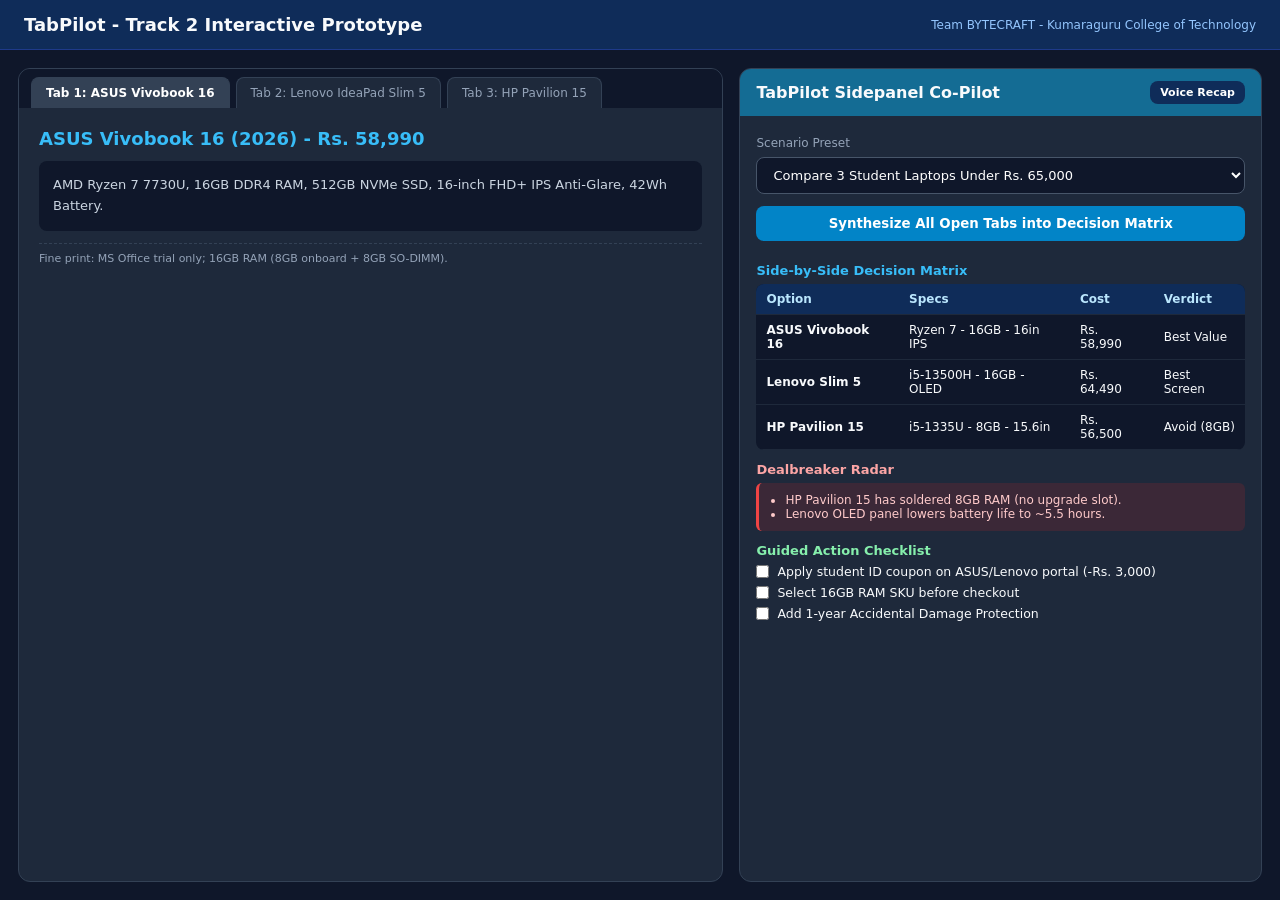
<file: demo-web/index.html>
<!DOCTYPE html>
<html lang="en">
<head>
  <meta charset="UTF-8" />
  <meta name="viewport" content="width=device-width, initial-scale=1.0" />
  <title>TabPilot Interactive MVP Playground</title>
  <style>
    * { box-sizing: border-box; margin: 0; padding: 0; font-family: 'Segoe UI', system-ui, sans-serif; }
    body { background: #0f172a; color: #f8fafc; min-height: 100vh; display: flex; flex-direction: column; }
    .topbar { background: #0f2c59; padding: 14px 24px; display: flex; justify-content: space-between; align-items: center; border-bottom: 1px solid #1e3a8a; }
    .topbar h1 { font-size: 18px; }
    .topbar span { font-size: 12px; color: #93c5fd; }
    .workspace { display: grid; grid-template-columns: 1.35fr 1fr; gap: 16px; padding: 18px; flex: 1; }
    .browser-pane, .pilot-pane { background: #1e293b; border-radius: 12px; border: 1px solid #334155; overflow: hidden; display: flex; flex-direction: column; }
    .tab-bar { background: #0f172a; padding: 8px 12px 0; display: flex; gap: 6px; }
    .tab { background: #1e293b; color: #94a3b8; padding: 8px 14px; border-radius: 8px 8px 0 0; cursor: pointer; font-size: 12px; border: 1px solid #334155; border-bottom: none; }
    .tab.active { background: #334155; color: #fff; font-weight: 600; }
    .page-view { padding: 20px; flex: 1; }
    .page-view h2 { color: #38bdf8; margin-bottom: 10px; font-size: 18px; }
    .spec-box { background: #0f172a; padding: 14px; border-radius: 8px; margin-top: 12px; line-height: 1.6; font-size: 13px; color: #cbd5e1; }
    .fine-print { margin-top: 12px; font-size: 11px; color: #94a3b8; border-top: 1px dashed #334155; padding-top: 8px; }
    .pilot-header { background: #146c94; padding: 12px 16px; font-weight: 700; display: flex; justify-content: space-between; align-items: center; }
    .pilot-body { padding: 16px; display: flex; flex-direction: column; gap: 12px; overflow-y: auto; }
    select { width: 100%; padding: 9px 12px; border-radius: 8px; border: 1px solid #475569; background: #0f172a; color: #fff; font-size: 13px; margin-top: 6px; }
    button { background: #0284c7; color: #fff; border: none; padding: 10px 14px; border-radius: 8px; font-weight: 600; cursor: pointer; }
    button:hover { background: #0369a1; }
    table { width: 100%; border-collapse: collapse; font-size: 12px; background: #0f172a; border-radius: 8px; overflow: hidden; }
    th, td { padding: 8px 10px; text-align: left; border-bottom: 1px solid #1e293b; }
    th { background: #0f2c59; color: #bae6fd; }
    .alert { background: rgba(220, 38, 38, 0.15); border-left: 3px solid #ef4444; padding: 10px; border-radius: 6px; font-size: 12px; color: #fecaca; }
    .check { display: flex; gap: 8px; align-items: center; font-size: 12.5px; margin-bottom: 6px; }
    @media (max-width: 900px) { .workspace { grid-template-columns: 1fr; } }
  </style>
</head>
<body>
  <div class="topbar">
    <h1>TabPilot - Track 2 Interactive Prototype</h1>
    <span>Team BYTECRAFT - Kumaraguru College of Technology</span>
  </div>
  <div class="workspace">
    <div class="browser-pane">
      <div class="tab-bar" id="tabBar"></div>
      <div class="page-view" id="pageView"></div>
    </div>
    <div class="pilot-pane">
      <div class="pilot-header">
        <span>TabPilot Sidepanel Co-Pilot</span>
        <button type="button" onclick="speakBriefing()" style="padding:5px 10px; font-size:11px; background:#0f2c59;">Voice Recap</button>
      </div>
      <div class="pilot-body">
        <div>
          <label for="scenarioSelect" style="font-size:12px; color:#94a3b8;">Scenario Preset</label>
          <select id="scenarioSelect" onchange="switchScenario()">
            <option value="laptops">Compare 3 Student Laptops Under Rs. 65,000</option>
            <option value="flights">Compare 3 International Flight Options</option>
          </select>
        </div>
        <button type="button" onclick="runSynthesis()">Synthesize All Open Tabs into Decision Matrix</button>
        <div id="outputBox"></div>
      </div>
    </div>
  </div>

  <script>
    var SCENARIOS = {
      laptops: {
        tabs: [
          { name: "Tab 1: ASUS Vivobook 16", title: "ASUS Vivobook 16 (2026) - Rs. 58,990", body: "AMD Ryzen 7 7730U, 16GB DDR4 RAM, 512GB NVMe SSD, 16-inch FHD+ IPS Anti-Glare, 42Wh Battery.", fine: "Fine print: MS Office trial only; 16GB RAM (8GB onboard + 8GB SO-DIMM)." },
          { name: "Tab 2: Lenovo IdeaPad Slim 5", title: "Lenovo IdeaPad Slim 5 OLED - Rs. 64,490", body: "Intel Core i5-13500H, 16GB LPDDR5, 512GB SSD, 14-inch WUXGA OLED 400 nits.", fine: "Fine print: High-refresh OLED reduces battery runtime to ~5.5 hrs; RAM is non-upgradable." },
          { name: "Tab 3: HP Pavilion 15", title: "HP Pavilion 15 - Rs. 56,500", body: "Intel Core i5-1335U, 8GB RAM, 512GB SSD, 15.6-inch Micro-Edge FHD.", fine: "Fine print: Soldered 8GB RAM cannot be upgraded post-purchase." }
        ],
        matrix: [
          ["ASUS Vivobook 16", "Ryzen 7 - 16GB - 16in IPS", "Rs. 58,990", "Best Value"],
          ["Lenovo Slim 5", "i5-13500H - 16GB - OLED", "Rs. 64,490", "Best Screen"],
          ["HP Pavilion 15", "i5-1335U - 8GB - 15.6in", "Rs. 56,500", "Avoid (8GB)"]
        ],
        alerts: ["HP Pavilion 15 has soldered 8GB RAM (no upgrade slot).", "Lenovo OLED panel lowers battery life to ~5.5 hours."],
        steps: ["Apply student ID coupon on ASUS/Lenovo portal (-Rs. 3,000)", "Select 16GB RAM SKU before checkout", "Add 1-year Accidental Damage Protection"],
        voice: "ASUS Vivobook 16 at 58,990 rupees offers the best value with 16 gigabytes of RAM. Avoid the HP Pavilion 15 due to soldered 8 gigabyte memory."
      },
      flights: {
        tabs: [
          { name: "Tab 1: Air France", title: "Paris to Tokyo - Air France (Rs. 85,000)", body: "1 Stop (CDG), Total Duration: 16h 10m, 1x 23kg Checked Bag included.", fine: "Fine print: Non-refundable economy light fare; seat selection costs extra." },
          { name: "Tab 2: Japan Airlines", title: "Paris to Tokyo - JAL (Rs. 92,000)", body: "1 Stop (HND), Total Duration: 14h 05m, 2x 23kg Checked Bags included.", fine: "Fine print: Includes complimentary domestic connection and free seat selection." },
          { name: "Tab 3: Lufthansa", title: "Paris to Tokyo - Lufthansa (Rs. 88,000)", body: "2 Stops (FRA, MUC), Total Duration: 20h 40m, 1x 23kg Checked Bag.", fine: "Fine print: Tight 55-minute layover in Frankfurt." }
        ],
        matrix: [
          ["Air France", "1 Stop - 16h 10m - 1 Bag", "Rs. 85,000", "Cheapest"],
          ["Japan Airlines", "1 Stop - 14h 05m - 2 Bags", "Rs. 92,000", "Fastest & Best"],
          ["Lufthansa", "2 Stops - 20h 40m - 1 Bag", "Rs. 88,000", "Long Layover"]
        ],
        alerts: ["Lufthansa requires 2 stops with a risky 55-minute layover.", "Air France charges extra for seat selection and is non-refundable."],
        steps: ["Choose Japan Airlines if carrying 2 bags or valuing 2h+ saved", "Verify passport validity (6+ months)", "Lock fare before dynamic price increase"],
        voice: "Japan Airlines is the fastest option at 14 hours with two checked bags included, while Air France is 7,000 rupees cheaper with stricter fare rules."
      }
    };

    var currentScenario = "laptops";
    var activeTabIdx = 0;

    function renderBrowser() {
      var sc = SCENARIOS[currentScenario];
      var bar = document.getElementById("tabBar");
      var tabHtml = "";
      for (var i = 0; i < sc.tabs.length; i++) {
        var activeClass = i === activeTabIdx ? " active" : "";
        tabHtml += '<div class="tab' + activeClass + '" onclick="selectTab(' + i + ')">' + sc.tabs[i].name + '</div>';
      }
      bar.innerHTML = tabHtml;

      var tab = sc.tabs[activeTabIdx];
      document.getElementById("pageView").innerHTML =
        '<h2>' + tab.title + '</h2>' +
        '<div class="spec-box">' + tab.body + '</div>' +
        '<div class="fine-print">' + tab.fine + '</div>';
    }

    function selectTab(i) {
      activeTabIdx = i;
      renderBrowser();
    }

    function switchScenario() {
      currentScenario = document.getElementById("scenarioSelect").value;
      activeTabIdx = 0;
      renderBrowser();
      runSynthesis();
    }

    function runSynthesis() {
      var sc = SCENARIOS[currentScenario];
      var rows = "";
      for (var i = 0; i < sc.matrix.length; i++) {
        var r = sc.matrix[i];
        rows += '<tr><td><strong>' + r[0] + '</strong></td><td>' + r[1] + '</td><td>' + r[2] + '</td><td>' + r[3] + '</td></tr>';
      }

      var alerts = "";
      for (var j = 0; j < sc.alerts.length; j++) {
        alerts += '<li>' + sc.alerts[j] + '</li>';
      }

      var steps = "";
      for (var k = 0; k < sc.steps.length; k++) {
        steps += '<label class="check"><input type="checkbox" /> <span>' + sc.steps[k] + '</span></label>';
      }

      document.getElementById("outputBox").innerHTML =
        '<h3 style="font-size:13px; margin:10px 0 6px; color:#38bdf8;">Side-by-Side Decision Matrix</h3>' +
        '<table><thead><tr><th>Option</th><th>Specs</th><th>Cost</th><th>Verdict</th></tr></thead><tbody>' + rows + '</tbody></table>' +
        '<h3 style="font-size:13px; margin:12px 0 6px; color:#fca5a5;">Dealbreaker Radar</h3>' +
        '<div class="alert"><ul style="padding-left:16px;">' + alerts + '</ul></div>' +
        '<h3 style="font-size:13px; margin:12px 0 6px; color:#86efac;">Guided Action Checklist</h3>' +
        '<div>' + steps + '</div>';
    }

    function speakBriefing() {
      if ("speechSynthesis" in window) {
        var msg = new SpeechSynthesisUtterance(SCENARIOS[currentScenario].voice);
        window.speechSynthesis.speak(msg);
      }
    }

    renderBrowser();
    runSynthesis();
  </script>
</body>
</html>
</file>
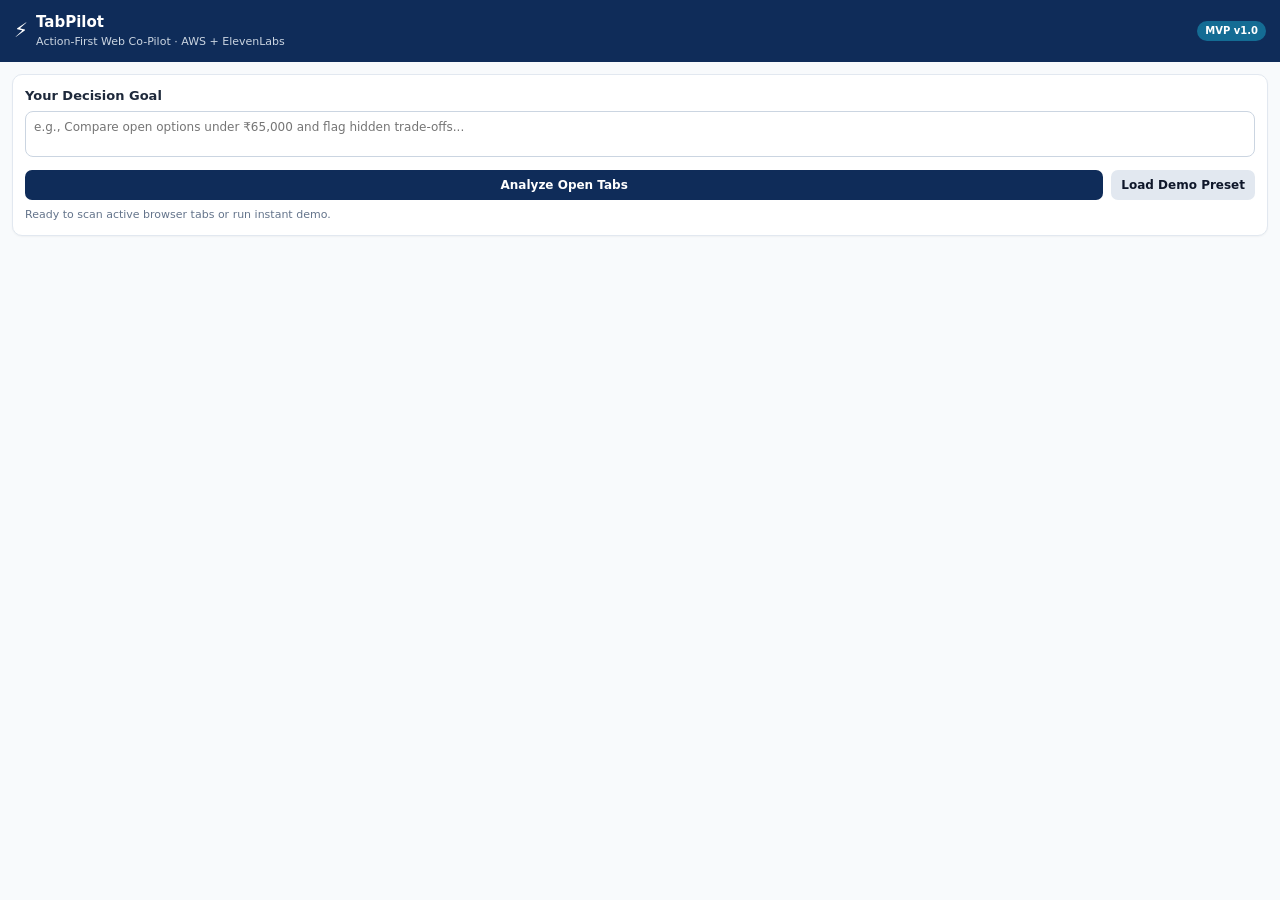
<file: extension/sidepanel.html>
<!DOCTYPE html>
<html lang="en">
<head>
  <meta charset="UTF-8" />
  <meta name="viewport" content="width=device-width, initial-scale=1.0" />
  <title>TabPilot Sidepanel</title>
  <link rel="stylesheet" href="styles.css" />
</head>
<body>
  <header class="tp-header">
    <div class="tp-brand">
      <span class="tp-logo">⚡</span>
      <div>
        <h1>TabPilot</h1>
        <p>Action-First Web Co-Pilot · AWS + ElevenLabs</p>
      </div>
    </div>
    <span class="tp-badge">MVP v1.0</span>
  </header>

  <main class="tp-container">
    <section class="tp-card">
      <label for="goalInput" class="tp-label">Your Decision Goal</label>
      <textarea id="goalInput" rows="2" placeholder="e.g., Compare open options under ₹65,000 and flag hidden trade-offs..."></textarea>
      <div class="tp-btn-row">
        <button id="captureTabsBtn" class="btn-primary">Analyze Open Tabs</button>
        <button id="demoPresetBtn" class="btn-secondary">Load Demo Preset</button>
      </div>
      <div id="tabCountStatus" class="tp-status">Ready to scan active browser tabs or run instant demo.</div>
    </section>

    <section id="resultsArea" class="tp-results hidden">
      <div class="tp-card">
        <div class="tp-card-header">
          <h2>Side-by-Side Decision Matrix</h2>
          <button id="voiceBtn" class="btn-voice" title="Play ElevenLabs Voice Briefing">🔊 Voice Recap</button>
        </div>
        <div class="table-wrap">
          <table id="matrixTable">
            <thead>
              <tr>
                <th>Option</th>
                <th>Key Specs / Value</th>
                <th>Cost</th>
                <th>Verdict</th>
              </tr>
            </thead>
            <tbody id="matrixBody"></tbody>
          </table>
        </div>
      </div>

      <div class="tp-card tp-alert-card">
        <h2>⚠️ Dealbreaker & Fine-Print Radar</h2>
        <ul id="dealbreakersList" class="tp-list"></ul>
      </div>

      <div class="tp-card">
        <h2>✅ Guided Action Checklist</h2>
        <div id="checklistContainer" class="tp-checklist"></div>
      </div>
    </section>
  </main>

  <script src="sidepanel.js"></script>
</body>
</html>
</file>
<file: extension/styles.css>
* { box-sizing: border-box; margin: 0; padding: 0; font-family: 'Segoe UI', system-ui, sans-serif; }
body { background: #f8fafc; color: #0f172a; font-size: 13px; line-height: 1.45; }
.tp-header { background: #0f2c59; color: #fff; padding: 12px 14px; display: flex; justify-content: space-between; align-items: center; }
.tp-brand { display: flex; align-items: center; gap: 8px; }
.tp-logo { font-size: 20px; }
.tp-header h1 { font-size: 15px; font-weight: 700; }
.tp-header p { font-size: 11px; color: #cbd5e1; }
.tp-badge { background: #146c94; padding: 3px 8px; border-radius: 999px; font-size: 10px; font-weight: 600; }
.tp-container { padding: 12px; display: flex; flex-direction: column; gap: 10px; }
.tp-card { background: #fff; border: 1px solid #e2e8f0; border-radius: 10px; padding: 12px; box-shadow: 0 1px 2px rgba(0,0,0,0.04); }
.tp-card-header { display: flex; justify-content: space-between; align-items: center; margin-bottom: 8px; }
h2 { font-size: 13px; font-weight: 700; color: #0f2c59; margin-bottom: 6px; }
.tp-label { display: block; font-weight: 600; margin-bottom: 5px; color: #1e293b; }
textarea { width: 100%; border: 1px solid #cbd5e1; border-radius: 8px; padding: 8px; font-size: 12px; resize: none; }
textarea:focus { outline: 2px solid #146c94; border-color: transparent; }
.tp-btn-row { display: flex; gap: 8px; margin-top: 8px; }
button { cursor: pointer; border: none; border-radius: 7px; padding: 8px 10px; font-size: 12px; font-weight: 600; transition: 0.15s; }
.btn-primary { background: #0f2c59; color: #fff; flex: 1; }
.btn-primary:hover { background: #163d7a; }
.btn-secondary { background: #e2e8f0; color: #0f172a; }
.btn-secondary:hover { background: #cbd5e1; }
.btn-voice { background: #e0f2fe; color: #0369a1; padding: 4px 8px; font-size: 11px; }
.tp-status { margin-top: 7px; font-size: 11px; color: #64748b; }
.hidden { display: none; }
.table-wrap { overflow-x: auto; }
table { width: 100%; border-collapse: collapse; font-size: 11.5px; }
th { background: #f1f5f9; text-align: left; padding: 6px; color: #0f2c59; border-bottom: 1px solid #cbd5e1; }
td { padding: 6px; border-bottom: 1px solid #f1f5f9; vertical-align: top; }
.tp-alert-card { border-left: 4px solid #dc2626; background: #fef2f2; }
.tp-alert-card h2 { color: #991b1b; }
.tp-list { padding-left: 16px; color: #7f1d1d; font-size: 12px; }
.tp-list li { margin-bottom: 4px; }
.tp-checklist { display: flex; flex-direction: column; gap: 6px; }
.check-item { display: flex; align-items: flex-start; gap: 7px; font-size: 12px; }
</file>
